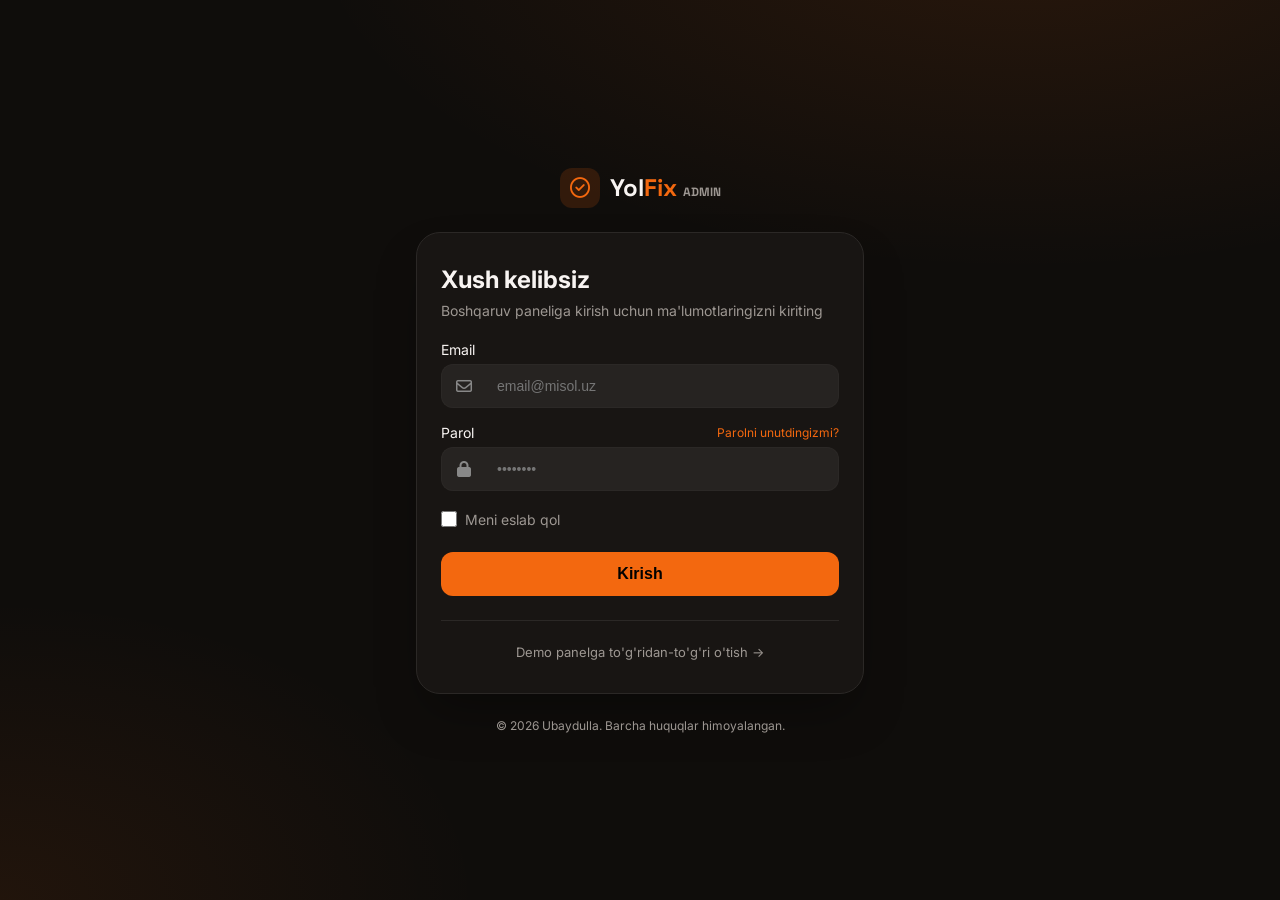
<file: index.html>
<!DOCTYPE html>
<html lang="uz">

<head>
    <meta charset="UTF-8">
    <meta name="viewport" content="width=device-width, initial-scale=1.0">
    <title>YolFix — Yo'llarni Tuzatish platformasi</title>

    <!-- Google Fonts -->
    <link rel="preconnect" href="https://fonts.googleapis.com">
    <link rel="preconnect" href="https://fonts.gstatic.com" crossorigin>
    <link href="https://fonts.googleapis.com/css2?family=Inter:wght@400;500;600;700&family=Space+Grotesk:wght@500;700;900&display=swap" rel="stylesheet">

    <!-- Font Awesome -->
    <link rel="stylesheet" href="https://cdnjs.cloudflare.com/ajax/libs/font-awesome/6.5.1/css/all.min.css" crossorigin="anonymous" referrerpolicy="no-referrer" />

    <link rel="stylesheet" href="style.css">
    <link rel="icon" href="yf_logo_solo (1).svg">
</head>

<body>
    <div class="wrapper">
        <!-- Header / Logo Area -->
        <header class="title">
            <div class="logo">
                <i class="fa-regular fa-circle-check"></i>
            </div>
            <div class="name">
                <p class="yolfix">Yol<span>Fix</span></p>
                <p class="admin">Admin</p>
            </div>
        </header>

        <!-- Main Card -->
        <main class="login-card">
            <h1 class="log-h1">Xush kelibsiz</h1>
            <p class="log-text">Boshqaruv paneliga kirish uchun ma'lumotlaringizni kiriting</p>

            <form class="login-form" onsubmit="event.preventDefault();">
                <div class="field-group">
                    <label for="emailInput" class="input-label">Email</label>
                    <div class="inpicn">
                        <div class="icon"><i class="fa-regular fa-envelope"></i></div>
                        <input id="emailInput" class="log-inp" type="email" name="Email" placeholder="email@misol.uz">
                    </div>
                </div>

                <div class="field-group">
                    <div class="label-row">
                        <label for="passwordInput" class="input-label">Parol</label>
                        <a class="log-link" href="#">Parolni unutdingizmi?</a>
                    </div>
                    <div class="inpicn">
                        <div class="icon"><i class="fa-solid fa-lock"></i></div>
                        <input id="passwordInput" class="log-inp" type="password" name="Password" placeholder="••••••••">
                    </div>
                </div>

                <div class="chekb">
                    <input type="checkbox" id="rememberMe">
                    <label for="rememberMe" class="chekb-text">Meni eslab qol</label>
                </div>

                <button id="loginButton" type="submit" class="log-btn">Kirish</button>
            </form>

            <div class="textt">
                <a class="textt1" href="admin.html">Demo panelga to'g'ridan-to'g'ri o'tish &rarr;</a>
            </div>
        </main>

        <!-- Footer -->
        <footer class="footer">
            &copy; 2026 Ubaydulla. Barcha huquqlar himoyalangan.
        </footer>
    </div>

    <script src="./main.js"></script>
</body>

</html>
</file>
<file: style.css>
@import url('https://fonts.googleapis.com/css2?family=Inter:wght@400;500;600;700&family=Space+Grotesk:wght@500;700;900&display=swap');

:root {
    --radius: .75rem;
    --background: oklch(16% .005 60);
    --foreground: oklch(97% .005 60);
    --card: oklch(20% .006 60);
    --card-foreground: oklch(97% .005 60);
    --primary: oklch(68% .19 45);
    --muted-foreground: oklch(68% .01 60);
    --border: oklch(28% .006 60);
    --input: oklch(26% .006 60);
    
    --font-sans: "Inter", sans-serif;
    --font-display: "Space Grotesk", sans-serif;
}

*,
*::before,
*::after {
    margin: 0;
    padding: 0;
    box-sizing: border-box;
}

body {
    background-color: var(--background);
    color: var(--foreground);
    font-family: var(--font-sans);
    -webkit-font-smoothing: antialiased;
    background: 
        radial-gradient(1200px 600px at 80% -10%, oklch(68% .19 45 / .12), transparent 60%), 
        radial-gradient(800px 500px at 0% 100%, oklch(68% .19 45 / .08), transparent 60%), 
        var(--background);
    min-height: 100vh;
    display: flex;
    justify-content: center;
    align-items: center;
    padding: 20px;
}

.wrapper {
    width: 100%;
    max-width: 448px;
    display: flex;
    flex-direction: column;
    align-items: center;
}

/* Header & Logo */
.title {
    display: flex;
    justify-content: center;
    align-items: center;
    gap: 10px;
    margin-bottom: 24px;
}

.logo {
    width: 40px;
    height: 40px;
    background-color: color-mix(in oklab, var(--primary) 15%, transparent);
    border-radius: 12px;
    display: flex;
    align-items: center;
    justify-content: center;
}

.logo i {
    font-size: 20px;
    color: #f3680f;
}

.name {
    display: flex;
    align-items: baseline;
    gap: 6px;
}

.yolfix {
    font-family: var(--font-display);
    font-weight: 900;
    font-size: 24px;
}

.yolfix span {
    color: var(--primary);
}

.admin {
    text-transform: uppercase;
    font-size: 12px;
    color: var(--muted-foreground);
    font-family: var(--font-display);
    font-weight: 700;
}

/* Login Card */
.login-card {
    width: 100%;
    border: 1px solid var(--border);
    border-radius: 24px;
    background-color: var(--card);
    padding: 32px 24px;
    display: flex;
    flex-direction: column;
    box-shadow: 0 25px 50px -12px rgba(0, 0, 0, 0.35);
}

.log-h1 {
    font-size: 24px;
    font-weight: 700;
    margin-bottom: 6px;
}

.log-text {
    font-size: 14px;
    color: var(--muted-foreground);
    line-height: 1.5;
    margin-bottom: 20px;
}

.login-form {
    width: 100%;
    display: flex;
    flex-direction: column;
    gap: 16px;
}

.field-group {
    display: flex;
    flex-direction: column;
    gap: 6px;
}

.input-label {
    font-size: 14px;
}

.label-row {
    display: flex;
    justify-content: space-between;
    align-items: center;
    width: 100%;
}

.log-link {
    font-size: 12px;
    color: var(--primary);
    text-decoration: none;
}

.log-link:hover {
    text-decoration: underline;
}

/* Input Styles */
.inpicn {
    display: flex;
    width: 100%;
}

.icon {
    height: 44px;
    width: 44px;
    display: flex;
    align-items: center;
    justify-content: center;
    border: 1px solid var(--border);
    border-right: none;
    background-color: var(--input);
    border-top-left-radius: 12px;
    border-bottom-left-radius: 12px;
    color: #888;
}

.log-inp {
    flex: 1;
    height: 44px;
    background-color: var(--input);
    border: 1px solid var(--border);
    border-left: none;
    border-top-right-radius: 12px;
    border-bottom-right-radius: 12px;
    color: #fff;
    font-size: 14px;
    padding: 0 12px;
    outline: none;
    transition: border-color 0.2s;
}

.log-inp:focus {
    border-color: var(--primary);
}

/* Checkbox */
.chekb {
    display: flex;
    align-items: center;
    gap: 8px;
    margin-top: 4px;
    cursor: pointer;
}

.chekb input[type="checkbox"] {
    accent-color: var(--primary);
    width: 16px;
    height: 16px;
    cursor: pointer;
}

.chekb-text {
    font-size: 14px;
    color: var(--muted-foreground);
    cursor: pointer;
}

/* Button */
.log-btn {
    width: 100%;
    height: 44px;
    border: none;
    border-radius: 12px;
    font-size: 16px;
    font-weight: 600;
    background-color: var(--primary);
    color: #000;
    cursor: pointer;
    transition: opacity 0.2s ease, transform 0.1s ease;
    margin-top: 8px;
}

.log-btn:hover {
    opacity: 0.9;
}

.log-btn:active {
    transform: scale(0.99);
}

/* Bottom Text */
.textt {
    width: 100%;
    border-top: 1px solid var(--border);
    margin-top: 24px;
    padding-top: 20px;
    text-align: center;
}

.textt1 {
    font-size: 13px;
    color: var(--muted-foreground);
    text-decoration: none;
    transition: color 0.2s;
}

.textt1:hover {
    color: #fff;
}

/* Footer */
.footer {
    text-align: center;
    font-size: 12px;
    color: var(--muted-foreground);
    margin-top: 24px;
}

/* Responsivlik (Kichik mobil ekranlar uchun) */
@media (max-width: 400px) {
    .login-card {
        padding: 24px 16px;
    }

    .label-row {
        flex-direction: column;
        align-items: flex-start;
        gap: 4px;
    }
}
</file>
